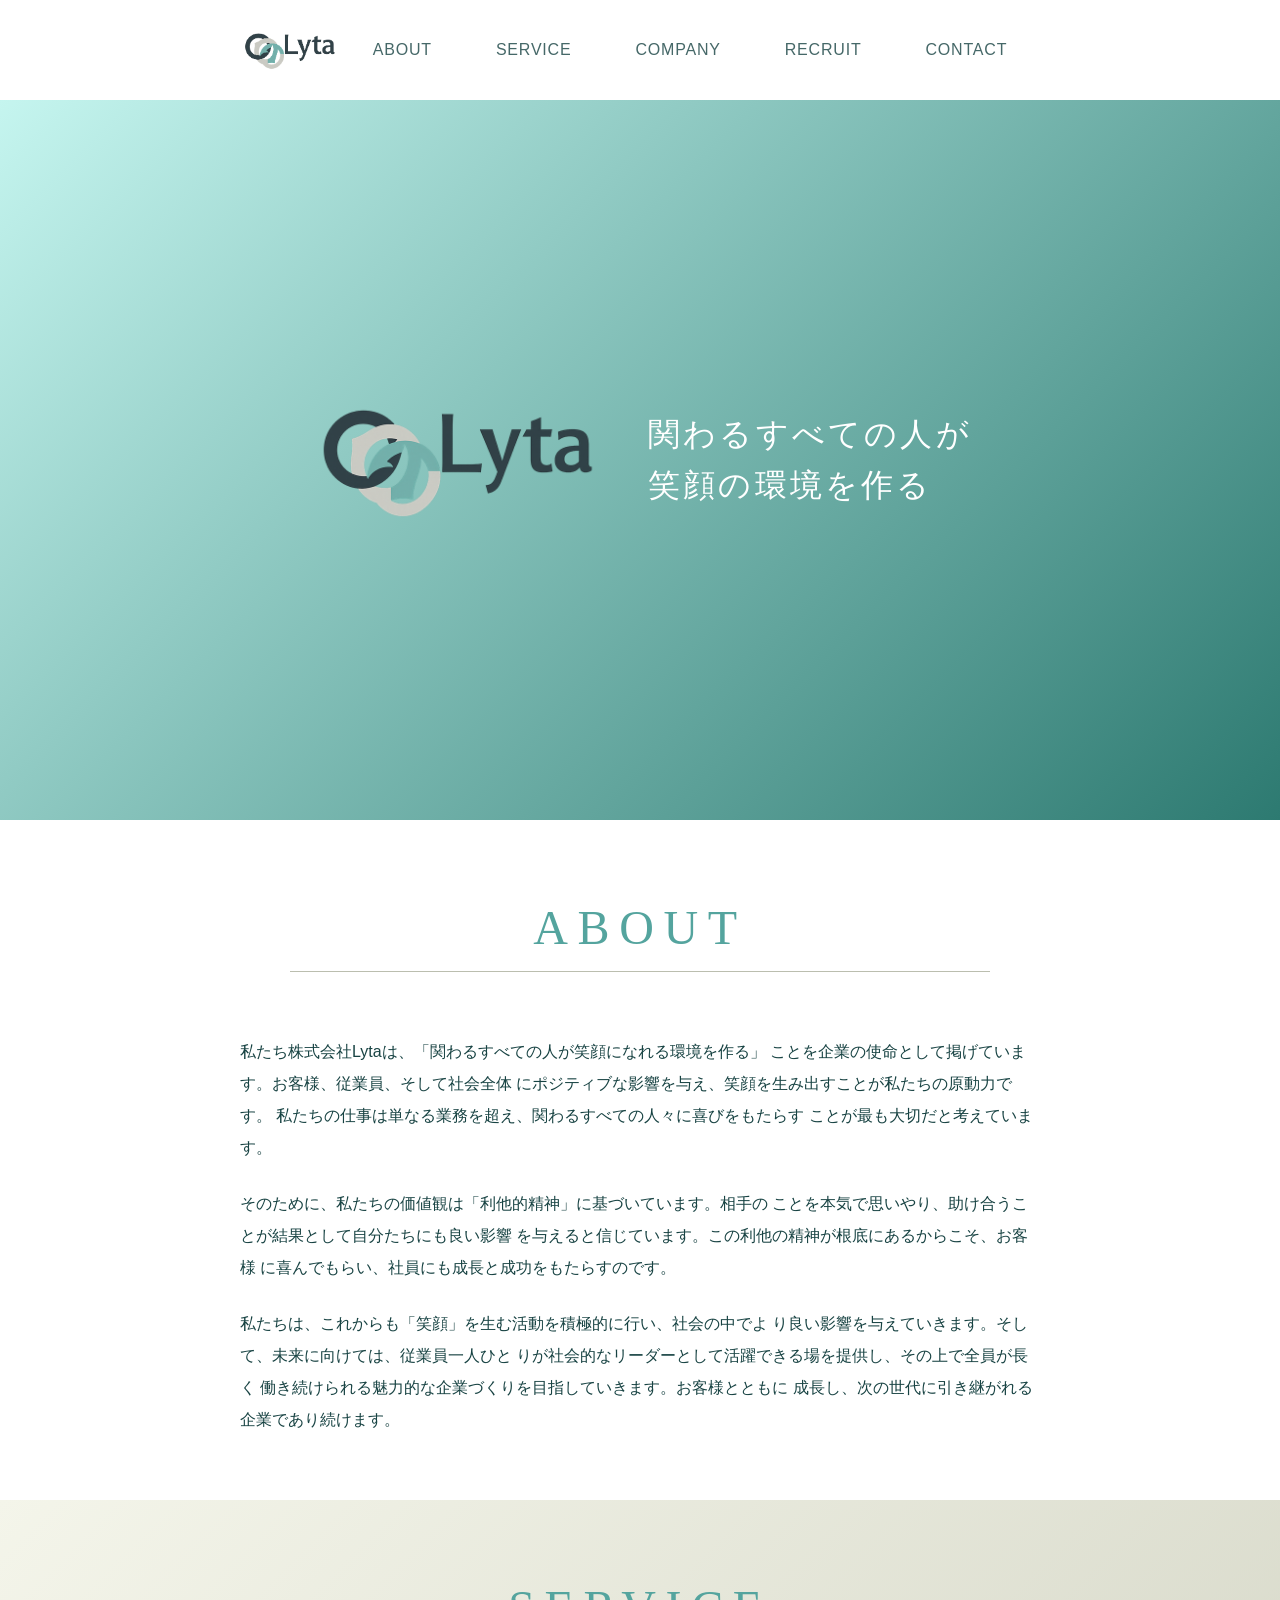
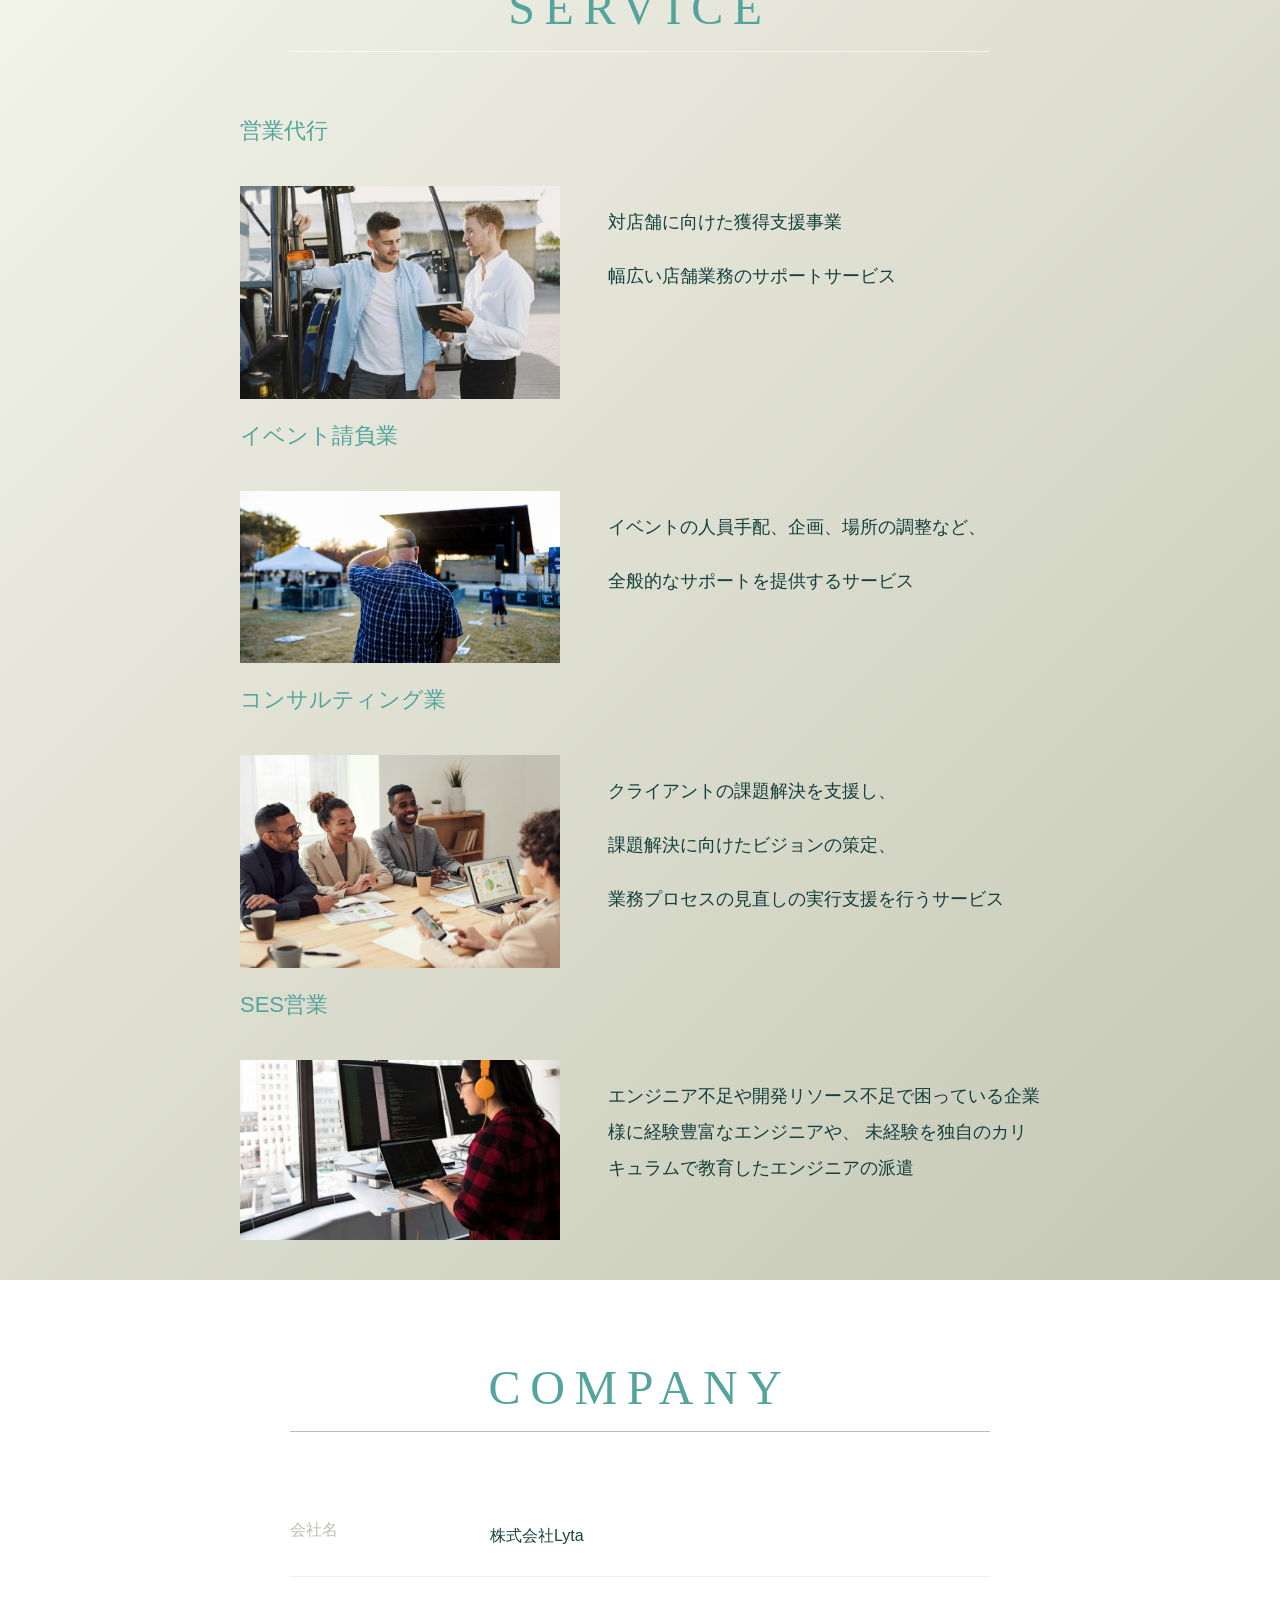
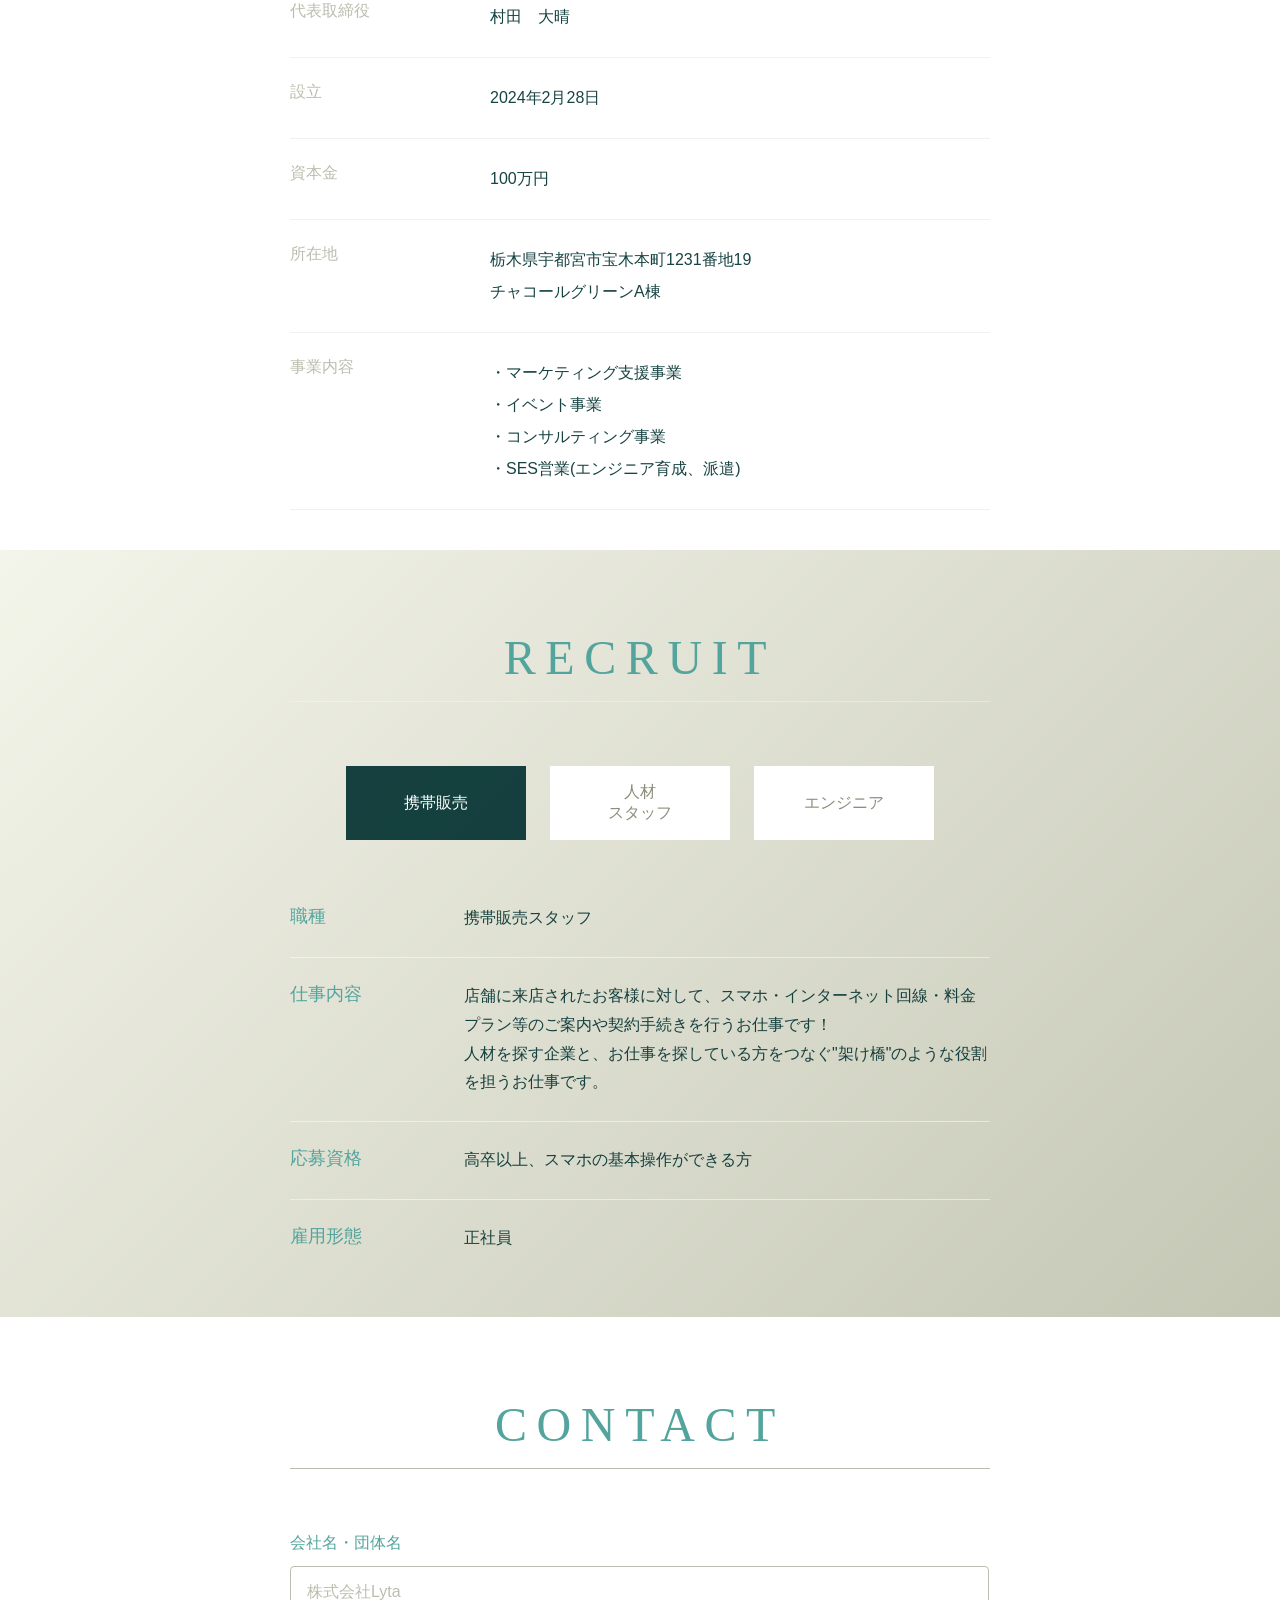
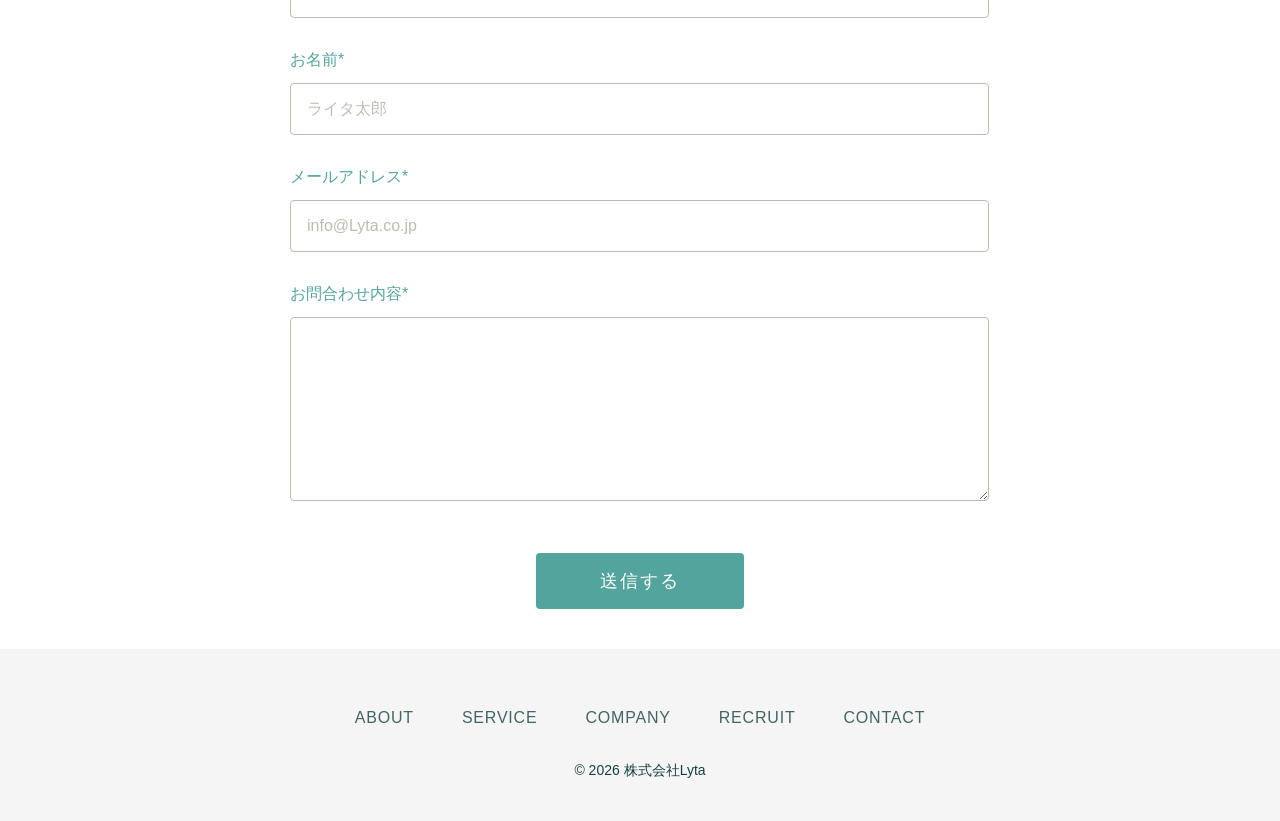
<file: index.html>
<!DOCTYPE html>
<html lang="ja">

<head>
  <meta charset="UTF-8">
  <meta http-equiv="X-UA-Compatible" content="IE=edge">
  <meta name="viewport" content="width=device-width, initial-scale=1.0">

  <title>Lyta</title>
  <meta name="description" content="株式会社Lytaは、営業代行・イベント請負・コンサルティングを通じて企業の課題解決を支援し、
    関わるすべての人が笑顔になれる環境づくりを大切にしています。各サービスの特徴や取り組みについて詳しくご紹介します。">

  <meta name="keywords" content="Lyta,株式会社Lyta,営業代行,イベント請負,コンサルティング,
   マーケティング支援,人材派遣,栃木県,宇都宮市,求人,採用,正社員募集">

  <!-- CSS -->
  <link rel="stylesheet" href="index.css">
  <!-- JS -->
  <script src="index.js" defer></script>
</head>

<body>

  <!-- ======================
       Header
  ====================== -->
  <header class="header">
    <div class="header-inner">
      <!-- ロゴ -->
      <div class="header-logo">
        <a href="#">
          <img src="assets/logoLyta.png" alt="株式会社Lyta">
        </a>
      </div>

      <!-- ナビゲーション -->
      <nav class="header-nav">
        <ul class="nav-list">
          <li><a href="#about">ABOUT</a></li>
          <li><a href="#service">SERVICE</a></li>
          <li><a href="#company">COMPANY</a></li>
          <li><a href="#recruit">RECRUIT</a></li>
          <li><a href="#contact">CONTACT</a></li>
        </ul>
      </nav>

    </div>
    <!-- ハンバーガーボタン（スマホ用） -->
    <button class="hamburger" aria-label="メニュー">
      <span aria-hidden="true"></span>
      <span aria-hidden="true"></span>
      <span aria-hidden="true"></span>
    </button>

  </header>


  <!-- ======================
       Hero Section
       （メンバー担当）
  ====================== -->
  <section class="hero">
    <div class="hero-container">
      <div class="hero-logo">
        <img src="assets/logoLyta.png" alt="Lyta Logo" loading="lazy">
      </div>
      <h1 class="hero-text">
        関わるすべての人が <br>笑顔の環境を作る
      </h1>
    </div>
  </section>

  <!-- ======================
       About / Service
       （メンバー担当）
  ====================== -->

  <section class="about" id="about">
    <div class="about-inner">
      <h2 class="about-title">ABOUT</h2>

      <span class="about-line"></span>

      <div class="about-text">
        <p>
          私たち株式会社Lytaは、「関わるすべての人が笑顔になれる環境を作る」
          ことを企業の使命として掲げています。お客様、従業員、そして社会全体
          にポジティブな影響を与え、笑顔を生み出すことが私たちの原動力です。
          私たちの仕事は単なる業務を超え、関わるすべての人々に喜びをもたらす
          ことが最も大切だと考えています。
        </p>

        <p>
          そのために、私たちの価値観は「利他的精神」に基づいています。相手の
          ことを本気で思いやり、助け合うことが結果として自分たちにも良い影響
          を与えると信じています。この利他の精神が根底にあるからこそ、お客様
          に喜んでもらい、社員にも成長と成功をもたらすのです。
        </p>

        <p>
          私たちは、これからも「笑顔」を生む活動を積極的に行い、社会の中でよ
          り良い影響を与えていきます。そして、未来に向けては、従業員一人ひと
          りが社会的なリーダーとして活躍できる場を提供し、その上で全員が長く
          働き続けられる魅力的な企業づくりを目指していきます。お客様とともに
          成長し、次の世代に引き継がれる企業であり続けます。
        </p>

      </div>
    </div>
  </section>



  <!-- ======================
       Features
       （メンバー担当）
  ====================== -->
  <section class="service" id="service">
    <div class="service-inner">

      <h2 class="service-title">SERVICE</h2>
      <span class="service-line"></span>

      <h3 class="service-subtitle">営業代行</h3>

      <!-- 見出し① -->
      <div class="service-item">
        <div class="service-image">
          <img src="assets/営業.jpg" alt="営業" loading="lazy">
        </div>
        <div class="service-content">
          <p>対店舗に向けた獲得支援事業</p>
          <p>幅広い店舗業務のサポートサービス</p>
        </div>
      </div>

      <h3 class="service-subtitle">イベント請負業</h3>

      <!-- 販売派遣② -->
      <div class="service-item">
        <div class="service-image">
          <img src="assets/イベントスタッフ1.jpg" alt="イベント" loading="lazy">
        </div>
        <div class="service-content">
          <p>イベントの人員手配、企画、<br class="sp-only">場所の調整など、</p>
          <p>全般的なサポートを提供するサービス</p>
        </div>
      </div>

      <h3 class="service-subtitle">コンサルティング業</h3>

      <!-- 販売派遣③ -->
      <div class="service-item">
        <div class="service-image">
          <img src="assets/コンサル1.jpg" alt="consulting" loading="lazy">
        </div>
        <div class="service-content">
          <p>クライアントの課題解決を支援し、</p>
          <p>課題解決に向けたビジョンの策定、</p>
          <p>業務プロセスの見直しの実行支援を行うサービス</p>
        </div>
      </div>

      <h3 class="service-subtitle">SES営業</h3>

      <!-- 販売派遣③ -->
      <div class="service-item">
        <div class="service-image">
          <img src="assets/hero3.png" alt="consulting" loading="lazy">
        </div>
        <div class="service-content">
          <p>エンジニア不足や開発リソース不足で困っている企業様に経験豊富なエンジニアや、
            未経験を独自のカリキュラムで教育したエンジニアの派遣</p>
        </div>
      </div>

    </div>
  </section>

  <section class="company" id="company">
    <div class="company-inner">

      <!-- タイトル -->
      <h2 class="company-title">COMPANY</h2>
      <span class="company-line"></span>

      <!-- 会社概要リスト -->
      <dl class="company-list">

        <div class="company-row">
          <dt>会社名</dt>
          <dd>株式会社Lyta</dd>
        </div>

        <div class="company-row">
          <dt>代表取締役</dt>
          <dd>村田　大晴</dd>
        </div>

        <div class="company-row">
          <dt>設立</dt>
          <dd>2024年2月28日</dd>
        </div>

        <div class="company-row">
          <dt>資本金</dt>
          <dd>100万円</dd>
        </div>

        <div class="company-row">
          <dt>所在地</dt>
          <dd>
            栃木県宇都宮市宝木本町1231番地19<br>
            チャコールグリーンA棟
          </dd>
        </div>

        <div class="company-row">
          <dt>事業内容</dt>
          <dd>
            ・マーケティング支援事業<br>
            ・イベント事業<br>
            ・コンサルティング事業<br>
            ・SES営業(エンジニア育成、派遣)
          </dd>
        </div>

      </dl>

    </div>
  </section>




  <!-- ======================
       Flow / Steps
       （メンバー担当）
  ====================== -->
  <section class="recruit" id="recruit">
    <div class="recruit-inner">
      <!-- タイトル -->
      <h2 class="recruit-title">RECRUIT</h2>
      <span class="recruit-line"></span>

      <!-- ボタングループ -->
      <div class="recruit-buttons">
        <button class="recruit-btn is-active" data-target="sales">携帯販売</button>
        <button class="recruit-btn" data-target="coordinator">人材<br>スタッフ</button>
        <button class="recruit-btn" data-target="engineer">エンジニア</button>
      </div>

      <!-- コンテンツエリア -->
      <div class="recruit-content">
        <!-- 携帯販売スタッフ -->
        <div class="recruit-item is-active" data-content="sales">
          <div class="recruit-info-row">
            <div class="recruit-label">職種</div>
            <div class="recruit-text">携帯販売スタッフ</div>
          </div>
          <div class="recruit-info-row">
            <div class="recruit-label">仕事内容</div>
            <div class="recruit-text">
              店舗に来店されたお客様に対して、スマホ・インターネット回線・料金プラン等のご案内や契約手続きを行うお仕事です！<br>
              人材を探す企業と、お仕事を探している方をつなぐ"架け橋"のような役割を担うお仕事です。
            </div>
          </div>
          <div class="recruit-info-row">
            <div class="recruit-label">応募資格</div>
            <div class="recruit-text">高卒以上、スマホの基本操作ができる方</div>
          </div>
          <div class="recruit-info-row">
            <div class="recruit-label">雇用形態</div>
            <div class="recruit-text">正社員</div>
          </div>
        </div>

        <!-- 人材コーディネーター -->
        <div class="recruit-item" data-content="coordinator">
          <div class="recruit-info-row">
            <div class="recruit-label">職種</div>
            <div class="recruit-text">人材コーディネーター</div>
          </div>
          <div class="recruit-info-row">
            <div class="recruit-label">仕事内容</div>
            <div class="recruit-text">
              企業の「こんな人がほしい！」というニーズをヒアリングし、それに合った弊社の登録スタッフと面談。<br>
              人材を探す企業と、お仕事を探している方をつなぐ"架け橋"のような役割を担うお仕事です。
            </div>
          </div>
          <div class="recruit-info-row">
            <div class="recruit-label">応募資格</div>
            <div class="recruit-text">高卒以上、未経験の方大歓迎</div>
          </div>
          <div class="recruit-info-row">
            <div class="recruit-label">雇用形態</div>
            <div class="recruit-text">正社員</div>
          </div>
        </div>

        <!-- 未経験エンジニア -->
        <div class="recruit-item" data-content="engineer">
          <div class="recruit-info-row">
            <div class="recruit-label">職種</div>
            <div class="recruit-text">未経験エンジニア</div>
          </div>
          <div class="recruit-info-row">
            <div class="recruit-label">仕事内容</div>
            <div class="recruit-text">
              まずは約6か月のエンジニア研修からスタートし、研修終了後は各クライアント先にホームページ制作やシステム開発などのWebエンジニア業務を行っていただきます。
            </div>
          </div>
          <div class="recruit-info-row">
            <div class="recruit-label">応募資格</div>
            <div class="recruit-text">高卒以上、未経験の方大歓迎</div>
          </div>
          <div class="recruit-info-row">
            <div class="recruit-label">雇用形態</div>
            <div class="recruit-text">正社員</div>
          </div>
        </div>
      </div>
    </div>
  </section>


  <!-- ======================
       Contact
  ====================== -->
  <section class="contact" id="contact">
    <div class="contact-inner">
      <!-- タイトル -->
      <h2 class="contact-title">CONTACT</h2>
      <span class="contact-line"></span>

      <!-- フォーム -->
      <form action="php/contact.php" method="post" class="contact-form">

        <!-- 会社名・団体名 -->
        <div class="form-group">
          <label for="company" class="form-label">会社名・団体名</label>
          <input type="text" id="company" name="company" class="form-input" placeholder="株式会社Lyta">
        </div>

        <!-- お名前 -->
        <div class="form-group">
          <label for="name" class="form-label">お名前<span class="required">*</span></label>
          <input type="text" id="name" name="name" class="form-input" placeholder="ライタ太郎" required>
        </div>

        <!-- メールアドレス -->
        <div class="form-group">
          <label for="email" class="form-label">メールアドレス<span class="required">*</span></label>
          <input type="email" id="email" name="email" class="form-input" placeholder="info@Lyta.co.jp" required>
        </div>

        <!-- お問合わせ内容 -->
        <div class="form-group">
          <label for="message" class="form-label">お問合わせ内容<span class="required">*</span></label>
          <textarea id="message" name="message" class="form-textarea" rows="8" required></textarea>
        </div>

        <!-- 送信ボタン -->
        <div class="form-submit">
          <button type="submit" class="submit-btn">送信する</button>
        </div>

      </form>
    </div>
  </section>


  <!-- ======================
       Footer
  ====================== -->
  <footer class="footer">
    <div class="footer-inner">
      <!-- フッターナビゲーション -->
      <nav class="footer-nav">
        <ul class="footer-nav-list">
          <li><a href="#about">ABOUT</a></li>
          <li><a href="#service">SERVICE</a></li>
          <li><a href="#company">COMPANY</a></li>
          <li><a href="#recruit">RECRUIT</a></li>
          <li><a href="#contact">CONTACT</a></li>
        </ul>
      </nav>
      <!-- コピーライト -->
      <p class="footer-copyright">© 2026 株式会社Lyta</p>
    </div>
  </footer>


</body>

</html>
</file>
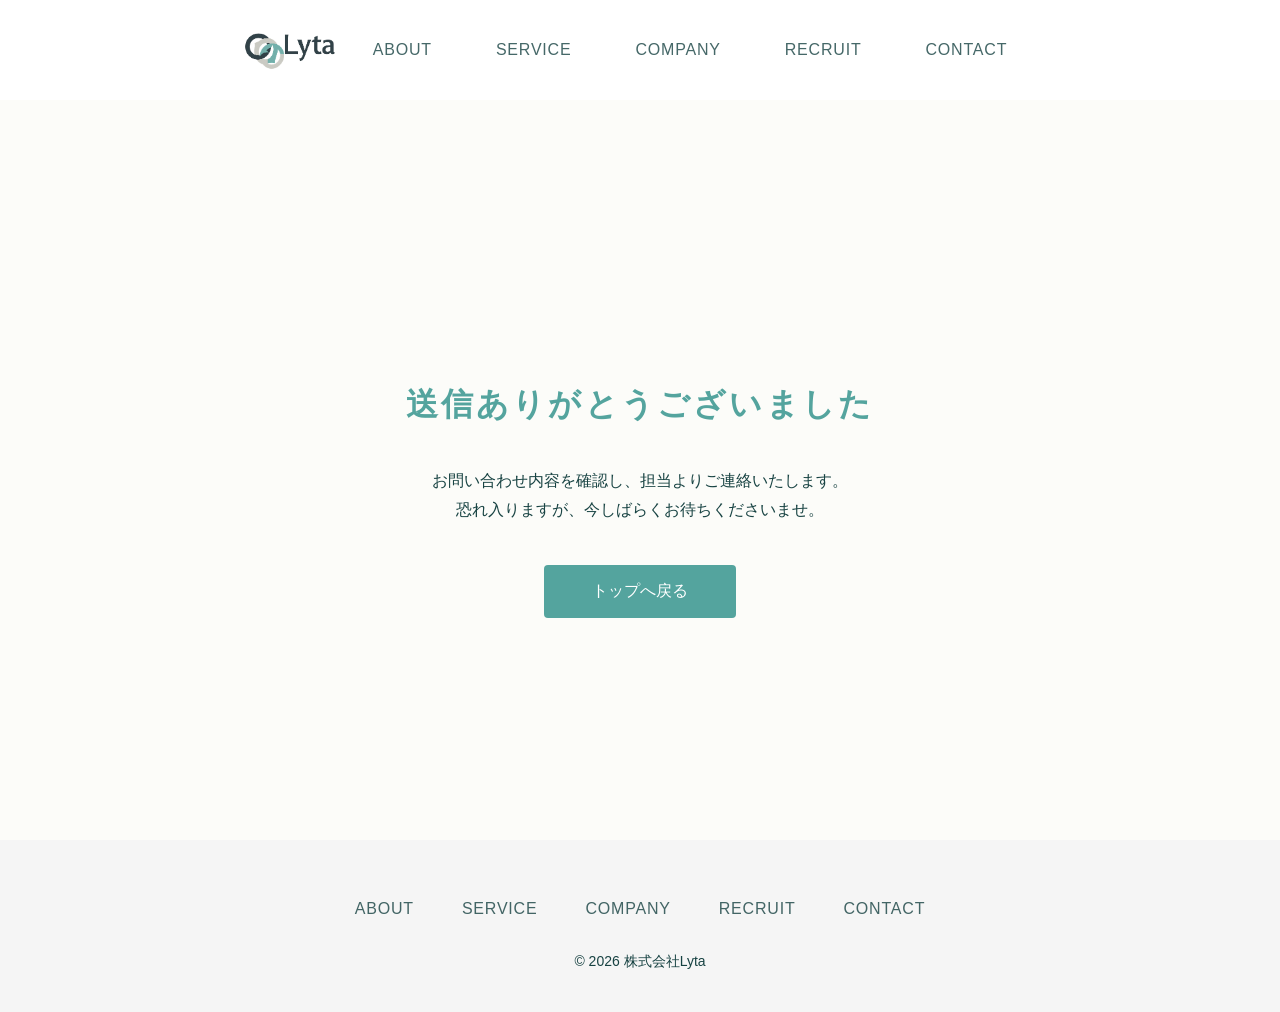
<file: thanks.html>
<!doctype html>
<html lang="ja">

<head>
    <meta charset="utf-8" />
    <meta name="viewport" content="width=device-width, initial-scale=1" />
    <title>送信完了 | Lyta</title>
    <!-- CSS -->
    <link rel="stylesheet" href="index.css">
    <link rel="stylesheet" href="thanks.css">
    <!-- JS -->
    <script src="index.js" defer></script>
</head>

<body>

    <!-- ======================
       Header
  ====================== -->
    <header class="header">
        <div class="header-inner">
            <!-- ロゴ -->
            <div class="header-logo">
                <a href="index.html">
                    <img src="assets/logoLyta.png" alt="株式会社Lyta">
                </a>
            </div>

            <!-- ナビゲーション -->
            <nav class="header-nav">
                <ul class="nav-list">
                    <li><a href="index.html#about">ABOUT</a></li>
                    <li><a href="index.html#service">SERVICE</a></li>
                    <li><a href="index.html#company">COMPANY</a></li>
                    <li><a href="index.html#recruit">RECRUIT</a></li>
                    <li><a href="index.html#contact">CONTACT</a></li>
                </ul>
            </nav>

        </div>
        <!-- ハンバーガーボタン（スマホ用） -->
        <button class="hamburger" aria-label="メニュー">
            <span aria-hidden="true"></span>
            <span aria-hidden="true"></span>
            <span aria-hidden="true"></span>
        </button>

    </header>

    <main class="thanks-main">
        <h1 class="thanks-title">送信ありがとうございました</h1>
        <p class="thanks-text">
            お問い合わせ内容を確認し、担当よりご連絡いたします。<br>
            恐れ入りますが、今しばらくお待ちくださいませ。
        </p>
        <a href="index.html" class="thanks-btn">トップへ戻る</a>
    </main>

    <!-- ======================
       Footer
  ====================== -->
    <footer class="footer">
        <div class="footer-inner">
            <!-- フッターナビゲーション -->
            <nav class="footer-nav">
                <ul class="footer-nav-list">
                    <li><a href="index.html#about">ABOUT</a></li>
                    <li><a href="index.html#service">SERVICE</a></li>
                    <li><a href="index.html#company">COMPANY</a></li>
                    <li><a href="index.html#recruit">RECRUIT</a></li>
                    <li><a href="index.html#contact">CONTACT</a></li>
                </ul>
            </nav>
            <!-- コピーライト -->
            <p class="footer-copyright">© 2026 株式会社Lyta</p>
        </div>
    </footer>

</body>

</html>
</file>
<file: index.css>
.header {
  width: 100%;
  background-color: #ffffff;
  position: relative;
  z-index: 1000;
}

/* ===== 基本（PC） ===== */
.hamburger {
  display: none;
  background: none;
  border: none;
  cursor: pointer;
  padding: 0;
}

.header-inner {
  max-width: 800px;
  margin: 0 auto;
  padding: 0 24px;

  display: grid;
  align-items: center;
  grid-template-columns: auto 1fr auto;
}

.header-logo {
  justify-self: start;
}

.header-logo img {
  display: block;
  width: 100px;
  height: auto;
}

.header-nav {
  justify-self: center;
}

.nav-list {
  display: flex;
  align-items: center;
  gap: 0;
  list-style: none;
  margin: 0;
  padding: 0;
}

.nav-list li {
  padding: 0 32px;
}

.nav-list a {
  color: #003030ba;
  text-decoration: none;
  font-size: 16px;
  font-weight: 400;
  letter-spacing: 0.05em;
  transition: color 0.3s ease;
}

.nav-list a:hover {
  color: #000000;
}


.hamburger span {
  display: block;
  width: 24px;
  height: 2px;
  background-color: #003030ba;
  margin: 6px 0;
  transition: all 0.3s ease;
}

.hamburger.is-open span:nth-child(1) {
  transform: translateY(8px) rotate(45deg);
}

.hamburger.is-open span:nth-child(2) {
  opacity: 0;
}

.hamburger.is-open span:nth-child(3) {
  transform: translateY(-8px) rotate(-45deg);
}

/* ===== モバイル対応 ===== */

@media screen and (max-width: 768px) {
  .header {
    position: sticky;
    top: 0;
  }

  .header-nav {
    display: none;
  }

  .hamburger {
    display: block;
    position: absolute;
    top: 50%;
    right: 24px;
    transform: translateY(-50%);
    z-index: 1000;
  }

  .header-nav.is-open {
    display: block;
    position: absolute;
    top: 100%;
    left: 0;
    width: 100%;
    min-height: calc(100vh - 100%);
    background-color: #ffffff;
    overflow-y: auto;
    z-index: 999;
  }

  .nav-list {
    flex-direction: column;
    gap: 0;
    padding: 0 24px 24px 24px;
    text-align: center;
    align-items: center;
  }

  .nav-list li {
    padding: 0;
    width: 80%;
    border-bottom: 1px solid #003030ba;
  }

  .nav-list li:last-child {
    border-bottom: none;
  }

  .nav-list li a {
    display: block;
    padding: 16px 0;
    transition: color 0.3s ease;
  }

  .nav-list li a:hover {
    color: #000000;
  }
}

/* Global Reset for Margin (Optional but recommended for full width) */
html {
  scroll-behavior: smooth;
}

body {
  margin: 0;
  padding: 0;
  font-family: -apple-system, BlinkMacSystemFont, "Segoe UI", "Hiragino Sans", "Hiragino Kaku Gothic ProN", "Noto Sans JP", Meiryo, sans-serif;
  color: #333;
}

/* セクションのスクロール位置調整（ヘッダー分のオフセット） */
section {
  scroll-margin-top: 80px;
}

/* スマホ専用改行 */
.sp-only {
  display: none;
}

@media screen and (max-width: 768px) {
  .sp-only {
    display: inline;
  }
}

.hero {
  width: 100%;
  /* PC height default */
  height: 80vh;
  /* Gradient Background - approximating the screenshot */
  background: linear-gradient(135deg, #c5f5ef 0%, #2d7a71 100%);

  display: flex;
  justify-content: center;
  align-items: center;
  box-sizing: border-box;
}

.hero-container {
  display: flex;
  align-items: center;
  justify-content: center;
  gap: 40px;
  /* Space between logo and text */
  max-width: 800px;
  width: 100%;
  padding: 0 20px;
}

.hero-logo img {
  display: block;
  width: 300px;
  height: auto;
}


.hero-text {
  color: #fff;
  font-family: "Yu Mincho", "YuMincho", "Hiragino Mincho ProN", serif;
  font-size: 2rem;
  font-weight: 500;
  line-height: 1.6;
  letter-spacing: 0.1em;
}

/* Mobile Logic */
@media screen and (max-width: 768px) {
  .hero {
    height: 40vh;
    /* Request: Mobile 40% height */
  }

  .hero-container {
    flex-direction: row;
    gap: 16px;
    text-align: left;
    align-items: center;
    justify-content: flex-start;
    padding: 0 20px;
  }

  .hero-logo {
    flex: 0 0 auto;
  }

  .hero-logo img {
    width: 140px;
  }

  .hero-text {
    flex: 1;
    font-size: 1.05rem;
    margin-top: 0;
    line-height: 1.5;
  }
}

/* =========================
   About Section
========================= */

.about {
  padding: 40px;
  background-color: #ffffff;
}

.about-inner {
  max-width: 800px;
  margin: 0 auto;
  padding: 0 24px;
}

.about-title {
  font-size: 48px;
  font-weight: 400;
  letter-spacing: 0.2em;
  color: #54a49e;
  margin-bottom: 16px;
  font-family: "Times New Roman", serif;
  text-align: center;
}

.about-line {
  display: block;
  width: 100%;
  max-width: 700px;
  height: 1px;
  background-color: #bbbeaf;
  margin: 0 auto 64px;
}

.about-text p {
  font-size: 16px;
  line-height: 2;
  color: #003030e8;
  margin-bottom: 24px;
}

.about-subtitle {
  font-size: 22px;
  font-weight: 500;
  color: #bbbeaf;
  margin-bottom: 24px;
  margin-top: 40px;
}

/* =========================
   Mobile_about
========================= */

@media screen and (max-width: 768px) {
  .about {
    padding: 20px;
  }

  .about-title {
    font-size: 36px;
  }

  .about-line {
    margin-bottom: 32px;
  }

  .about-text p {
    font-size: 15px;
    line-height: 1.9;
  }

  .about-subtitle {
    font-size: 20px;
    margin-bottom: 20px;
    margin-top: 32px;
  }
}

/* =========================
   SERVICE
========================= */

.service {
  background: linear-gradient(135deg, #f4f5ea 0%, #c5c7b5 100%);
  padding: 40px;
}

.service-inner {
  max-width: 800px;
  margin: 0 auto;
  padding: 0 16px;
}

/* SERVICE タイトル */
.service-title {
  font-size: 48px;
  font-family: "Times New Roman", serif;
  font-weight: 400;
  letter-spacing: 0.2em;
  color: #54a49e;
  margin-bottom: 16px;
  text-align: center;
}

/* タイトル直下の細い線（重要） */
.service-line {
  display: block;
  width: 100%;
  max-width: 700px;
  height: 1px;
  background-color: rgba(255, 255, 255, 0.6);
  margin: 0 auto 64px;
}

/* サブタイトル */
.service-subtitle {
  font-size: 22px;
  font-weight: 500;
  color: #54a49e;
  margin-bottom: 40px;
}

/* =========================
   テキストブロック
========================= */

.service-item {
  display: flex;
  align-items: flex-start;
  gap: 48px;
}

/* 画像 */
.service-image {
  flex: 0 0 320px;
}

.service-image img {
  width: 100%;
  height: auto;
  display: block;
}

/* テキスト */
.service-content {
  color: #003030e8;
}

.service-content p {
  font-size: 18px;
  line-height: 2;
  margin-bottom: 16px;
}

/* =========================
   Mobile_service
========================= */

@media screen and (max-width: 768px) {
  .service {
    padding: 20px;
  }

  .service-title {
    font-size: 36px;
  }

  .service-line {
    margin-bottom: 32px;
  }

  .service-subtitle {
    font-size: 20px;
    margin-bottom: 24px;
  }

  .service-item {
    flex-direction: column;
    gap: 24px;
  }

  .service-image {
    flex: none;
    width: 100%;
  }

  .service-content p {
    font-size: 17px;
    line-height: 1.9;
  }
}

/* =========================
   Company Section
========================= */

.company {
  background-color: #ffffff;
  padding: 40px;
}

.company-inner {
  max-width: 800px;
  margin: 0 auto;
  padding: 0 16px;
}

/* タイトル */
.company-title {
  font-size: 48px;
  font-family: "Times New Roman", serif;
  font-weight: 400;
  letter-spacing: 0.2em;
  color: #54a49e;
  margin-bottom: 16px;
  text-align: center;
}

/* タイトル下の線 */
.company-line {
  display: block;
  width: 100%;
  max-width: 700px;
  height: 1px;
  background-color: #bbbeaf;
  margin: 0 auto 64px;
}

/* 会社概要リスト */
.company-list {
  margin: 0 auto;
  padding: 0;
  max-width: 700px;
}

.company-row {
  display: grid;
  grid-template-columns: 200px 1fr;
  padding: 24px 0;
  border-bottom: 1px solid rgba(187, 190, 175, 0.2);
}

.company-row dt {
  color: #bbbeaf;
  font-weight: 500;
}

.company-row dd {
  margin: 0;
  line-height: 2;
  color: #003030e8;
}

/* =========================
   Mobile_company
========================= */
@media screen and (max-width: 768px) {
  .company {
    padding: 20px;
  }

  .company-title {
    font-size: 36px;
  }

  .company-line {
    margin-bottom: 40px;
  }

  .company-row {
    grid-template-columns: 1fr;
    gap: 8px;
  }

  .company-row dt {
    font-size: 14px;
  }

  .company-row dd {
    font-size: 15px;
  }
}

/* =========================
   Recruit Section
========================= */

.recruit {
  background: linear-gradient(135deg, #f4f5ea 0%, #c5c7b5 100%);
  padding: 40px;
}

.recruit-inner {
  max-width: 800px;
  margin: 0 auto;
  padding: 0 8px;
}

/* タイトル */
.recruit-title {
  font-size: 48px;
  font-family: "Times New Roman", serif;
  font-weight: 400;
  letter-spacing: 0.2em;
  color: #54a49e;
  margin-bottom: 16px;
  text-align: center;
}

/* タイトル下の線 */
.recruit-line {
  display: block;
  width: 100%;
  max-width: 700px;
  height: 1px;
  background-color: rgba(255, 255, 255, 0.3);
  margin: 0 auto 64px;
}

/* ボタングループ */
.recruit-buttons {
  display: flex;
  justify-content: center;
  gap: 24px;
  margin-bottom: 64px;
}

/* ボタン共通スタイル */
.recruit-btn {
  padding: 16px 32px;
  font-size: 16px;
  font-weight: 500;
  border: none;
  cursor: pointer;
  transition: all 0.3s ease;
  background-color: #ffffff;
  color: #8a8d7a;
  min-width: 180px;
}

.recruit-btn:hover {
  opacity: 0.8;
}

/* アクティブなボタン */
.recruit-btn.is-active {
  background-color: #003030e8;
  color: #ffffff;
}

/* コンテンツエリア */
.recruit-content {
  color: #003030e8;
  max-width: 700px;
  margin: 0 auto;
}

/* 各職種コンテンツ（デフォルトで非表示） */
.recruit-item {
  display: none;
}

/* アクティブなコンテンツ */
.recruit-item.is-active {
  display: block;
}

/* 情報行 */
.recruit-info-row {
  display: grid;
  grid-template-columns: 150px 1fr;
  padding: 24px 0;
  border-bottom: 1px solid rgba(255, 255, 255, 0.5);
  gap: 24px;
}

.recruit-info-row:first-child {
  padding-top: 0;
}

.recruit-info-row:last-child {
  border-bottom: none;
}

.recruit-label {
  font-weight: 500;
  font-size: 18px;
  color: #54a49e;
}

.recruit-text {
  line-height: 1.8;
  color: #003030e8;
}

/* =========================
   Mobile_recruit
========================= */
@media screen and (max-width: 768px) {
  .recruit {
    padding: 20px;
  }

  .recruit-title {
    font-size: 36px;
  }

  .recruit-line {
    margin-bottom: 40px;
  }

  .recruit-buttons {
    flex-wrap: wrap;
    gap: 12px;
    margin-bottom: 40px;
  }

  .recruit-btn {
    flex: 1;
    min-width: auto;
    font-size: 13px;
    padding: 12px 16px;
  }

  .recruit-info-row {
    grid-template-columns: 1fr;
    gap: 8px;
    padding: 20px 0;
  }

  .recruit-label {
    font-size: 18px;
  }

  .recruit-text {
    font-size: 15px;
  }
}

/* =========================
   Footer Section
========================= */

.footer {
  background-color: #f5f5f5;
  padding: 60px 0 40px;
}

.footer-inner {
  max-width: 800px;
  margin: 0 auto;
  padding: 0 24px;
  text-align: center;
}

/* フッターナビゲーション */
.footer-nav {
  margin-bottom: 32px;
}

.footer-nav-list {
  display: flex;
  justify-content: center;
  align-items: center;
  gap: 48px;
  list-style: none;
  margin: 0;
  padding: 0;
}

.footer-nav-list a {
  color: #003030ba;
  text-decoration: none;
  font-size: 16px;
  font-weight: 500;
  letter-spacing: 0.05em;
  transition: opacity 0.3s ease;
}

.footer-nav-list a:hover {
  opacity: 0.7;
}

/* コピーライト */
.footer-copyright {
  color: #003030e8;
  font-size: 14px;
  margin: 0;
  line-height: 1.6;
}

/* =========================
   Mobile_footer
========================= */
@media screen and (max-width: 768px) {
  .footer {
    padding: 20px 0 20px;
  }

  .footer-nav-list {
    flex-direction: column;
    gap: 20px;
  }

  .footer-nav-list a {
    font-size: 15px;
  }

  .footer-copyright {
    font-size: 13px;
  }
}

/* =========================
   Contact Section
========================= */

.contact {
  background-color: #ffffff;
  padding: 40px;
}

.contact-inner {
  max-width: 800px;
  margin: 0 auto;
  padding: 0 16px;
}

/* タイトル */
.contact-title {
  font-size: 48px;
  font-family: "Times New Roman", serif;
  font-weight: 400;
  letter-spacing: 0.2em;
  color: #54a49e;
  margin-bottom: 16px;
  text-align: center;
}

/* タイトル下の線 */
.contact-line {
  display: block;
  width: 100%;
  max-width: 700px;
  height: 1px;
  background-color: #bbbeaf;
  margin: 0 auto 64px;
}

/* フォーム */
.contact-form {
  max-width: 700px;
  margin: 0 auto;
}

.form-group {
  margin-bottom: 32px;
}

.form-label {
  display: block;
  color: #54a49e;
  font-weight: 500;
  margin-bottom: 12px;
  font-size: 16px;
}

.required {
  color: #54a49e;
}

.form-input,
.form-textarea {
  width: 95%;
  padding: 16px;
  border: 1px solid #bbbeaf;
  border-radius: 4px;
  font-size: 16px;
  color: #003030e8;
  background-color: #ffffff;
  font-family: inherit;
  transition: border-color 0.3s ease;
}

.form-input::placeholder,
.form-textarea::placeholder {
  color: #bbbeaf;
}

.form-input:focus,
.form-textarea:focus {
  outline: none;
  border-color: #54a49e;
}

.form-textarea {
  resize: vertical;
  min-height: 150px;
}

/* チェックボックス */
.form-checkbox {
  margin: 32px 0;
  display: flex;
  justify-content: center;
}

.checkbox-label {
  display: flex;
  align-items: center;
  cursor: pointer;
  gap: 12px;
}

.checkbox-input {
  width: 20px;
  height: 20px;
  cursor: pointer;
  appearance: none;
  -webkit-appearance: none;
  border: 2px solid #54a49e;
  border-radius: 3px;
  background-color: #ffffff;
  position: relative;
  transition: all 0.3s ease;
}

.checkbox-input:checked {
  background-color: #54a49e;
}

.checkbox-input:checked::after {
  content: '✓';
  position: absolute;
  color: #ffffff;
  font-size: 16px;
  font-weight: bold;
  top: 50%;
  left: 50%;
  transform: translate(-50%, -50%);
}

.checkbox-text {
  color: #003030e8;
  font-size: 16px;
}

/* 送信ボタン */
.form-submit {
  text-align: center;
  margin-top: 48px;
}

.submit-btn {
  background-color: #54a49e;
  color: #ffffff;
  font-size: 18px;
  font-weight: 500;
  padding: 16px 64px;
  border: none;
  border-radius: 4px;
  cursor: pointer;
  transition: opacity 0.3s ease;
  letter-spacing: 0.1em;
}

.submit-btn:hover {
  opacity: 0.8;
}

/* =========================
   Mobile_contact
========================= */
@media screen and (max-width: 768px) {
  .contact {
    padding: 20px;
  }

  .contact-title {
    font-size: 36px;
  }

  .contact-line {
    margin-bottom: 40px;
  }

  .form-label {
    font-size: 15px;
  }

  .form-input,
  .form-textarea {
    padding: 12px;
    font-size: 15px;
  }

  .submit-btn {
    font-size: 16px;
    padding: 14px 48px;
  }
}
</file>
<file: thanks.css>
/* Thanks Page Specific Styles */

.thanks-main {
    padding: 120px 24px 80px;
    /* Header spacing + padding */
    text-align: center;
    min-height: 60vh;
    display: flex;
    flex-direction: column;
    justify-content: center;
    align-items: center;
    background-color: #fcfcf9;
    /* Light background similar to other sections */
}

.thanks-title {
    font-family: "Times New Roman", serif;
    font-size: 32px;
    color: #54a49e;
    /* Teal theme color */
    margin-bottom: 24px;
    letter-spacing: 0.1em;
}

.thanks-text {
    font-size: 16px;
    line-height: 1.8;
    color: #003030e8;
    margin-bottom: 40px;
}

.thanks-btn {
    display: inline-block;
    padding: 16px 48px;
    background-color: #54a49e;
    color: #ffffff;
    text-decoration: none;
    font-weight: 500;
    border-radius: 4px;
    /* Slight rounded corners */
    transition: opacity 0.3s ease, background-color 0.3s ease;
}

.thanks-btn:hover {
    background-color: #438782;
    opacity: 1;
    /* Override default link hover opacity if needed */
}

@media screen and (max-width: 768px) {
    .thanks-main {
        padding: 100px 20px 60px;
    }

    .thanks-title {
        font-size: 24px;
    }

    .thanks-text {
        font-size: 15px;
    }

    .thanks-btn {
        padding: 14px 40px;
        font-size: 14px;
    }
}
</file>
